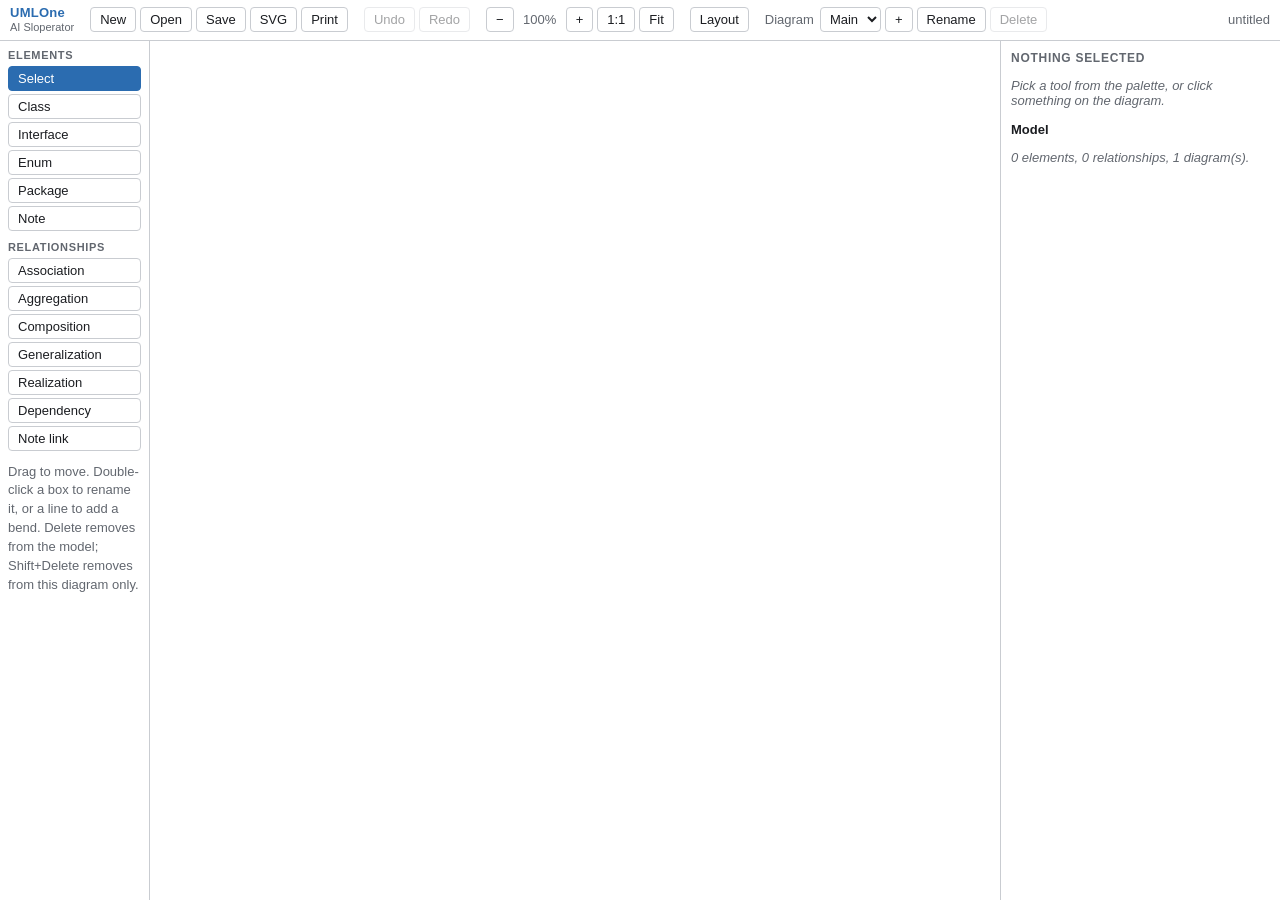
<file: index.html>
<!DOCTYPE html>
<html lang="en">
<head>
<meta charset="utf-8">
<meta name="viewport" content="width=device-width, initial-scale=1">
<title>UMLOne</title>
<link rel="stylesheet" href="styles.css">
</head>
<body>

<header id="toolbar">
  <div class="brand">
    <span class="brand-name">UMLOne</span>
    <!-- rel goes with target="_blank": without it the new tab can reach back through
         window.opener. -->
    <a class="brand-by" href="https://www.aisloperator.com/"
       target="_blank" rel="noopener noreferrer">AI Sloperator</a>
  </div>

  <div class="group">
    <button type="button" id="btn-new" title="New document">New</button>
    <button type="button" id="btn-open" title="Open a .uml.json file">Open</button>
    <button type="button" id="btn-download"
            title="Save this document &mdash; the browser downloads a copy">Save</button>
    <button type="button" id="btn-export-svg"
            title="Export the diagram you are looking at as an SVG image">SVG</button>
    <button type="button" id="btn-print"
            title="Print the diagram you are looking at (Ctrl+P)">Print</button>
    <!-- The file input is the only way to read a local file without a server. -->
    <input type="file" id="file-input" accept=".json,.uml.json,application/json" hidden>
  </div>

  <div class="group">
    <button type="button" id="btn-undo" title="Undo (Ctrl+Z)">Undo</button>
    <button type="button" id="btn-redo" title="Redo (Ctrl+Shift+Z)">Redo</button>
  </div>

  <div class="group">
    <button type="button" id="btn-zoom-out" title="Zoom out">&minus;</button>
    <span id="zoom-level">100%</span>
    <button type="button" id="btn-zoom-in" title="Zoom in">+</button>
    <button type="button" id="btn-zoom-reset"
            title="Actual size &mdash; zoom to 100% (Ctrl+0)">1:1</button>
    <button type="button" id="btn-zoom-fit" title="Fit diagram in view">Fit</button>
  </div>

  <div class="group">
    <button type="button" id="btn-layout"
            title="Arrange this diagram automatically">Layout</button>
  </div>

  <div class="group grow">
    <label for="diagram-select">Diagram</label>
    <select id="diagram-select"></select>
    <button type="button" id="btn-diagram-add" title="Add a diagram">+</button>
    <button type="button" id="btn-diagram-rename" title="Rename this diagram">Rename</button>
    <button type="button" id="btn-diagram-delete" title="Delete this diagram">Delete</button>
  </div>

  <div class="group">
    <span id="doc-status" class="status"></span>
  </div>
</header>

<div id="workspace">

  <nav id="palette">
    <h2>Elements</h2>
    <button type="button" class="tool" data-tool="select" data-kind="">Select</button>
    <button type="button" class="tool" data-tool="node" data-kind="class">Class</button>
    <button type="button" class="tool" data-tool="node" data-kind="interface">Interface</button>
    <button type="button" class="tool" data-tool="node" data-kind="enumeration">Enum</button>
    <button type="button" class="tool" data-tool="node" data-kind="package">Package</button>
    <button type="button" class="tool" data-tool="node" data-kind="comment">Note</button>

    <h2>Relationships</h2>
    <button type="button" class="tool" data-tool="edge" data-kind="association">Association</button>
    <button type="button" class="tool" data-tool="edge" data-kind="aggregation">Aggregation</button>
    <button type="button" class="tool" data-tool="edge" data-kind="composition">Composition</button>
    <button type="button" class="tool" data-tool="edge" data-kind="generalization">Generalization</button>
    <button type="button" class="tool" data-tool="edge" data-kind="realization">Realization</button>
    <button type="button" class="tool" data-tool="edge" data-kind="dependency">Dependency</button>
    <button type="button" class="tool" data-tool="edge" data-kind="annotation">Note link</button>

    <p class="hint" id="palette-hint">Drag a class onto the canvas. For a relationship,
      click the source element then the target.</p>
  </nav>

  <main id="canvas-host">
    <svg id="canvas" class="uml-diagram" xmlns="http://www.w3.org/2000/svg"></svg>
    <div id="drop-overlay">Drop a <code>.uml.json</code> file to open it</div>
  </main>

  <aside id="inspector">
    <h2 id="inspector-title">Nothing selected</h2>
    <div id="inspector-body"></div>
  </aside>

</div>

<!-- Filled at the moment of printing and hidden the rest of the time. It exists in the
     page rather than in a popup window because a popup opened from file:// cannot be
     given a stylesheet, and would be blocked as often as not. -->
<div id="print-area" aria-hidden="true"></div>

<!-- Script order is the dependency graph: each file only uses globals defined above it. -->
<script src="src/ns.js"></script>
<script src="src/geometry.js"></script>
<script src="src/measure.js"></script>
<script src="src/model.js"></script>
<script src="src/diagram.js"></script>
<script src="src/validate.js"></script>
<script src="src/io.js"></script>
<script src="src/render.js"></script>
<script src="src/export.js"></script>
<script src="src/layout.js"></script>
<script src="src/commands.js"></script>
<script src="src/inlineedit.js"></script>
<script src="src/interact.js"></script>
<script src="src/panel.js"></script>
<script src="src/app.js"></script>

</body>
</html>
</file>
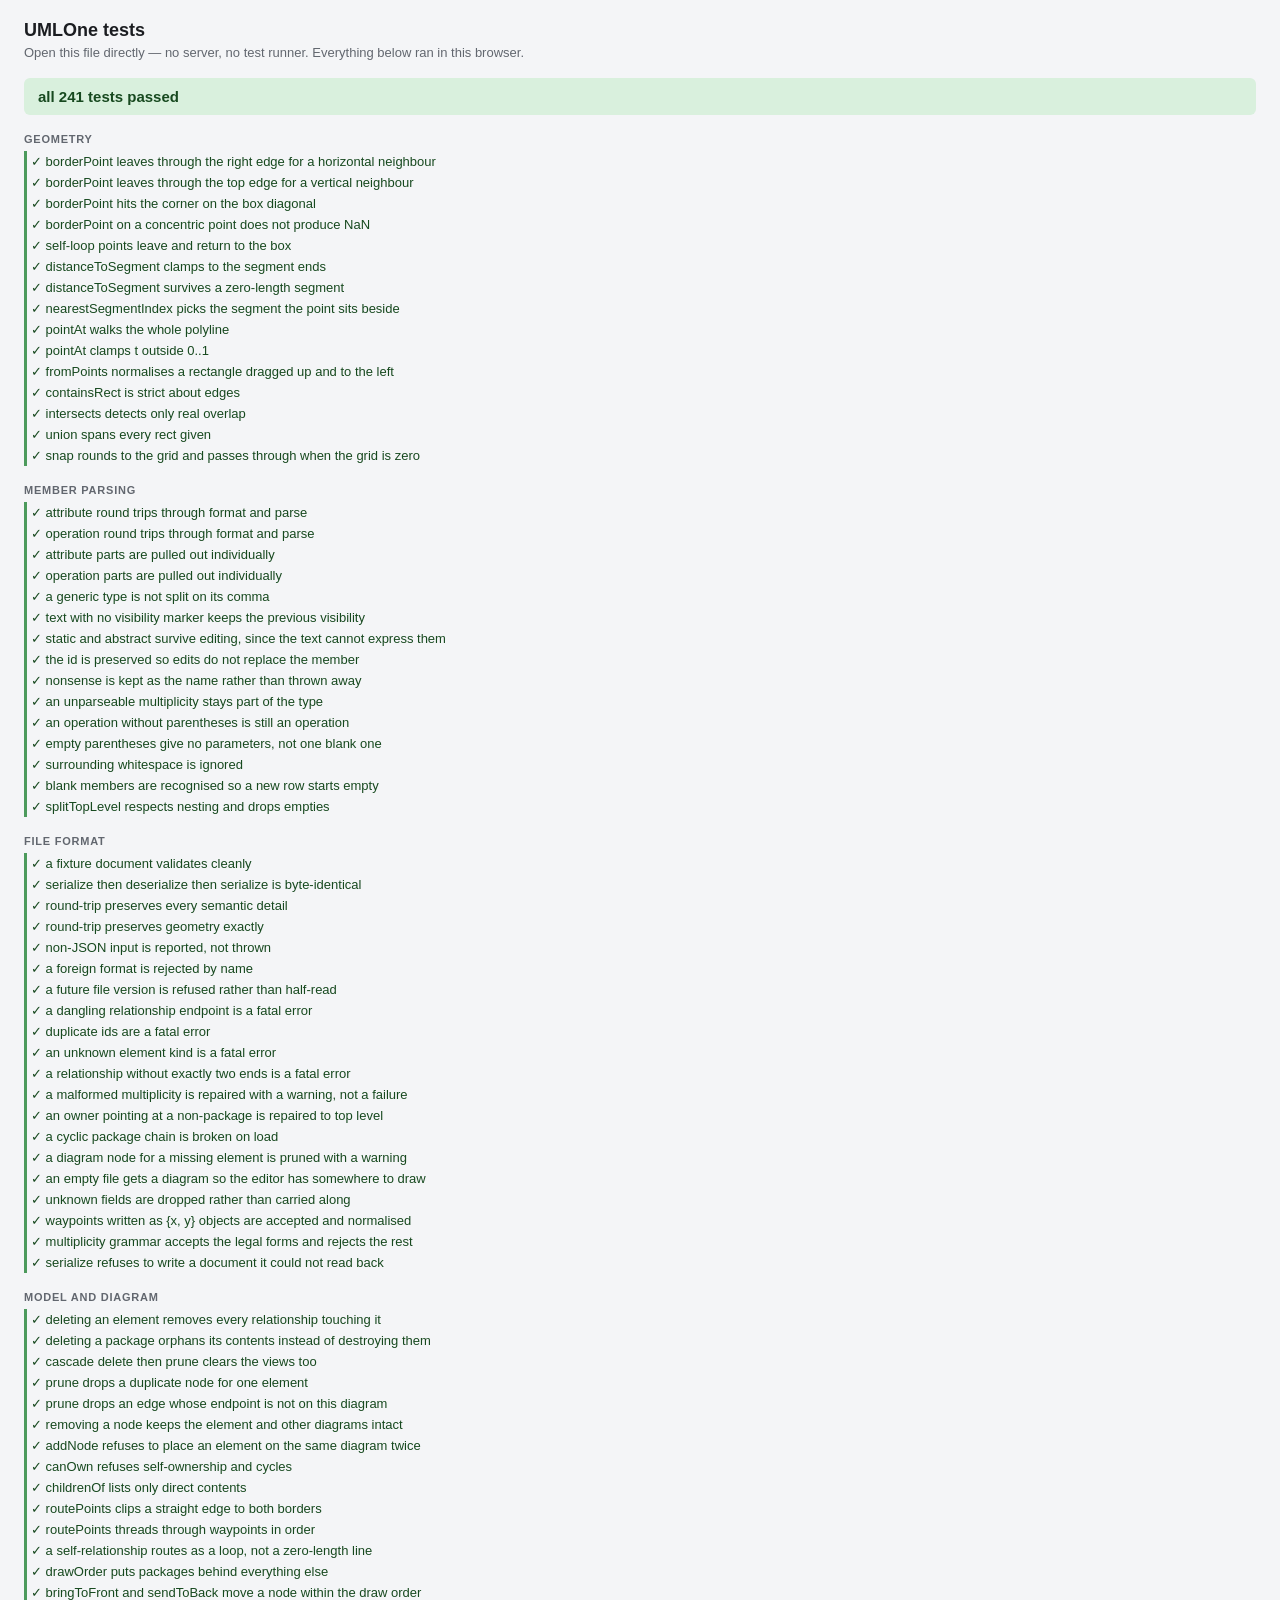
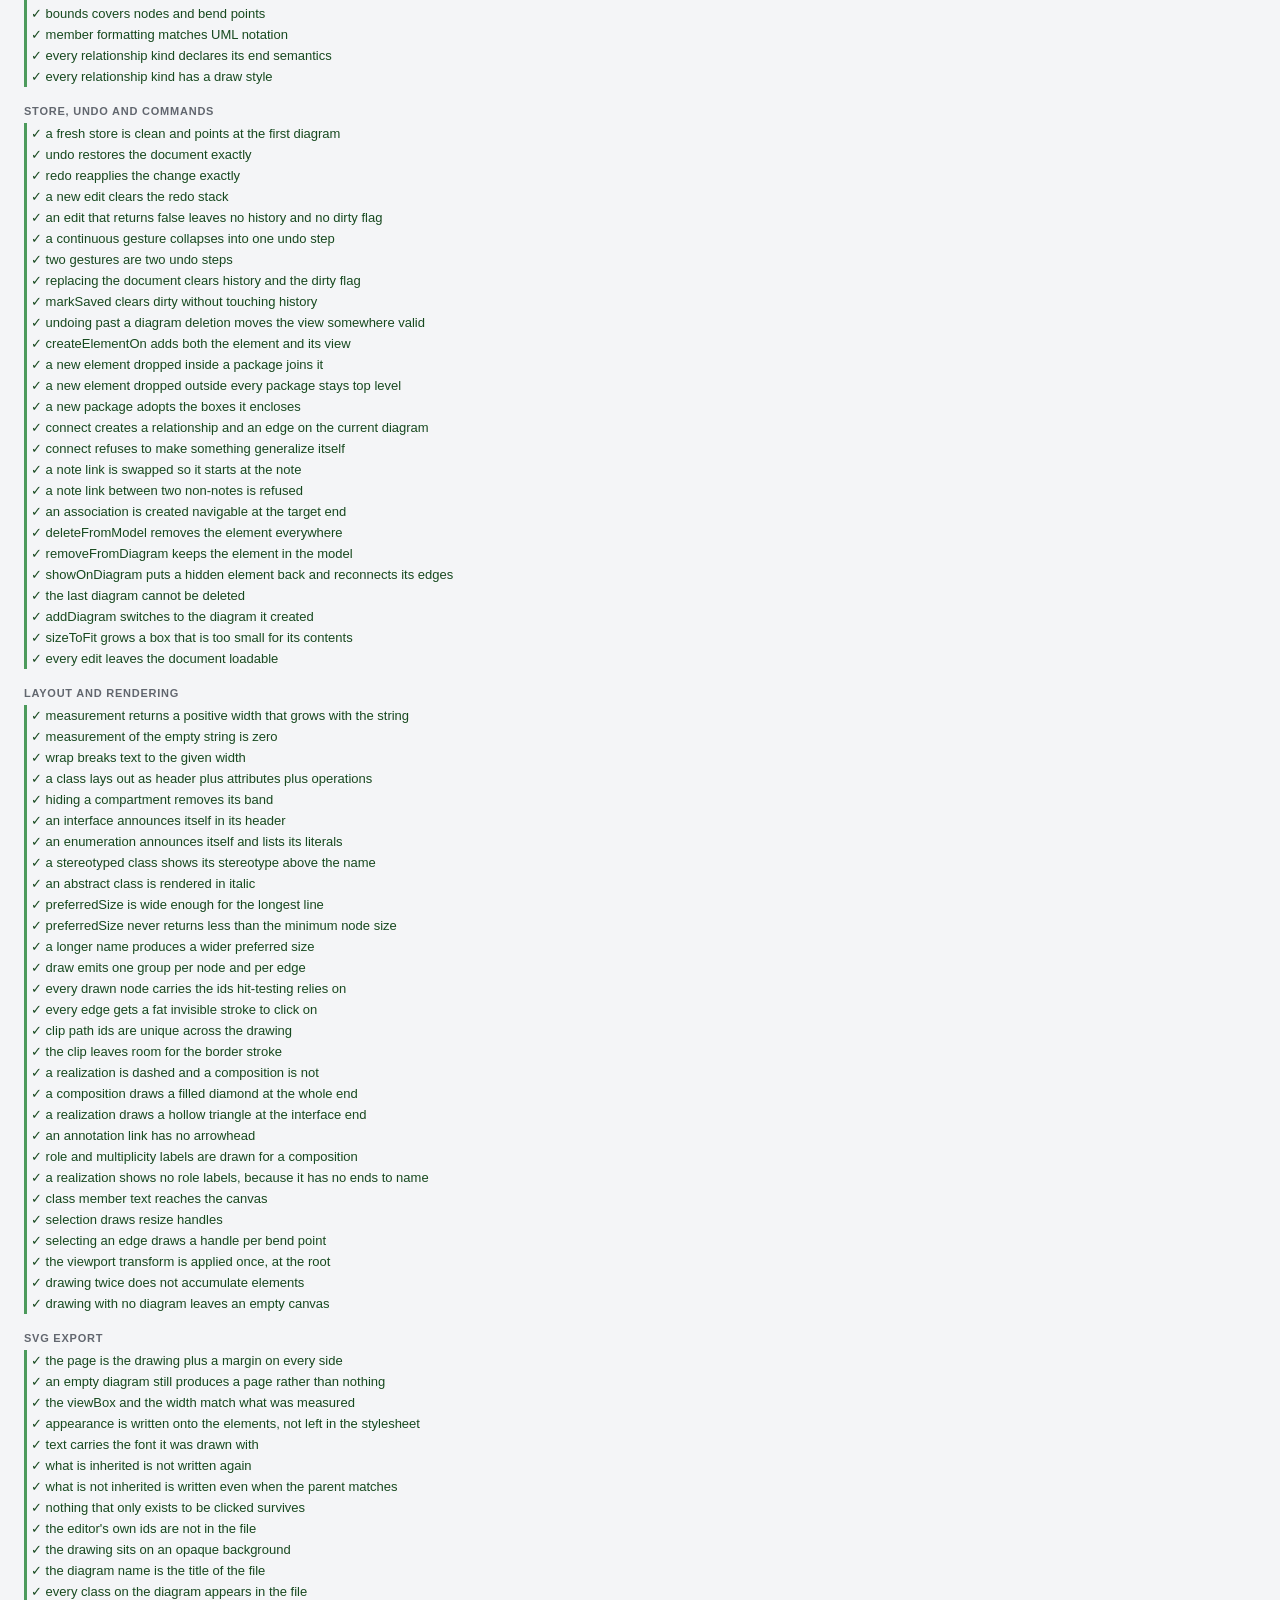
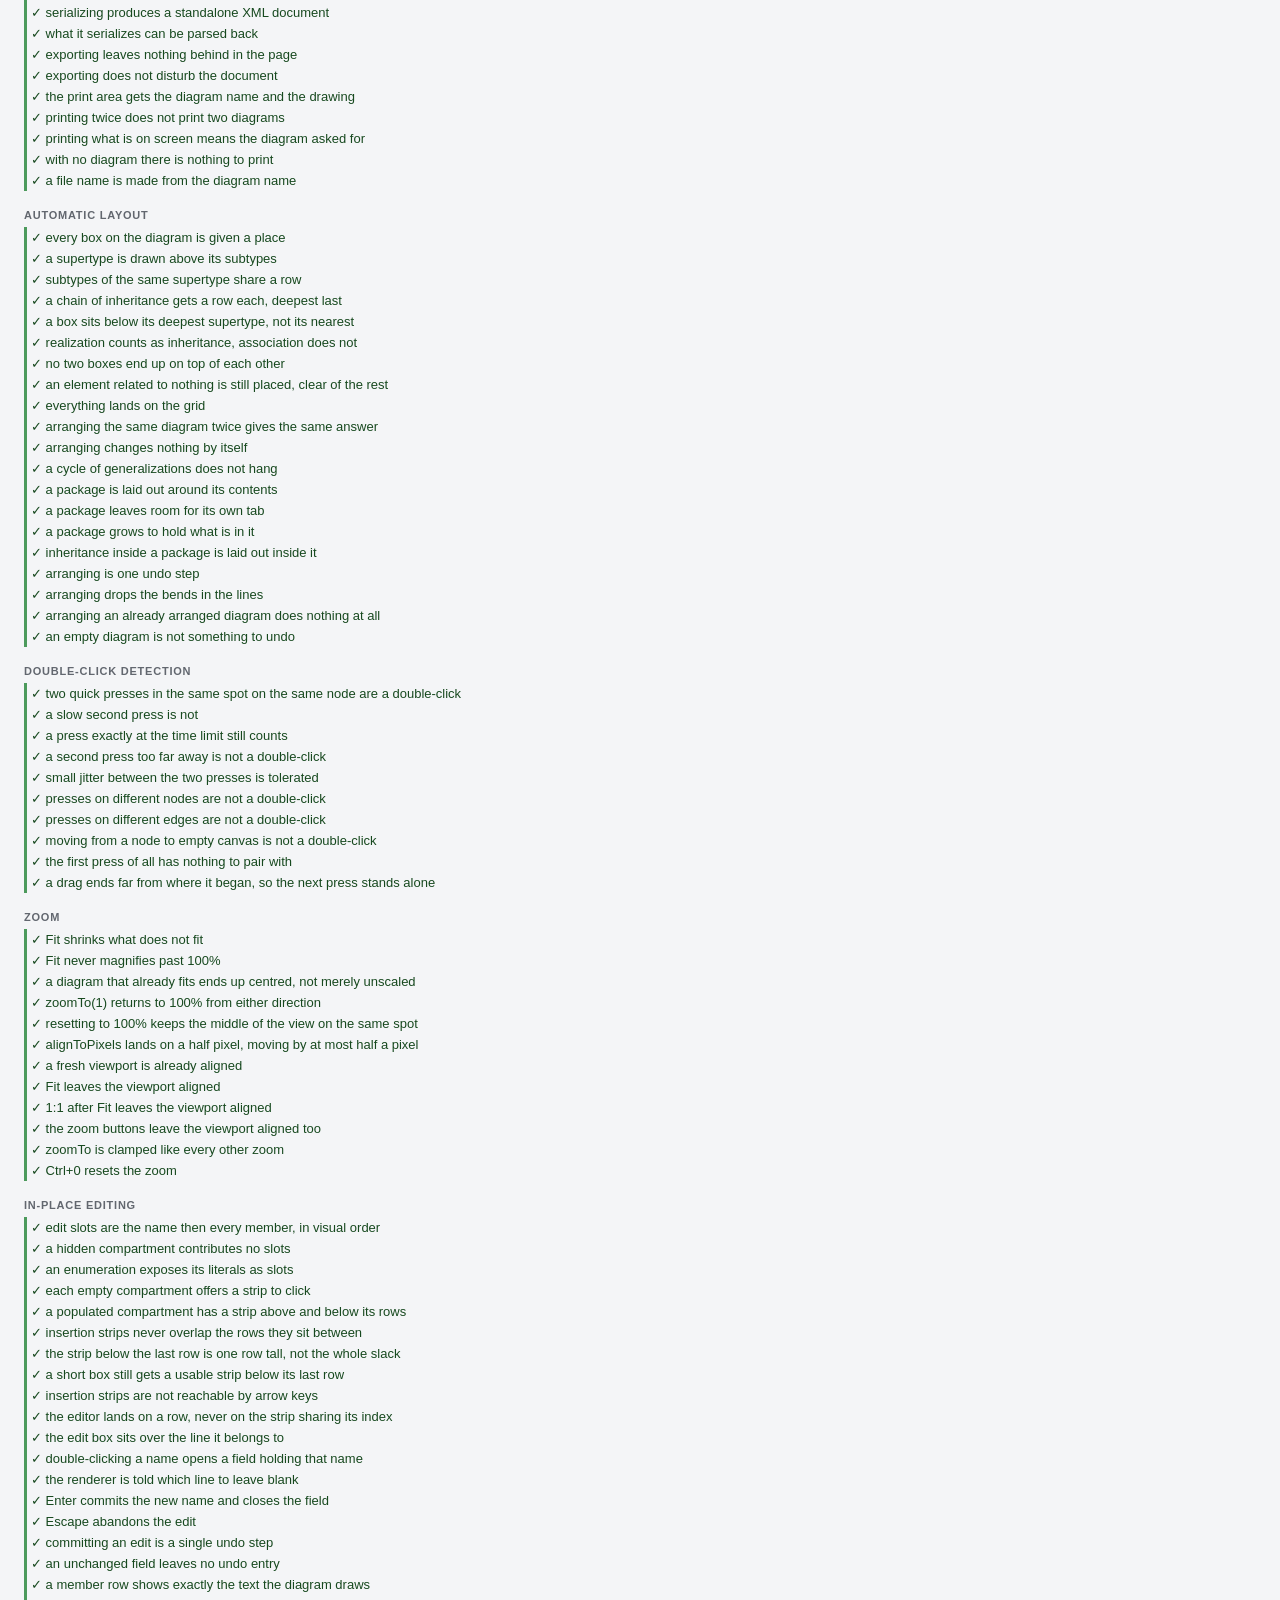
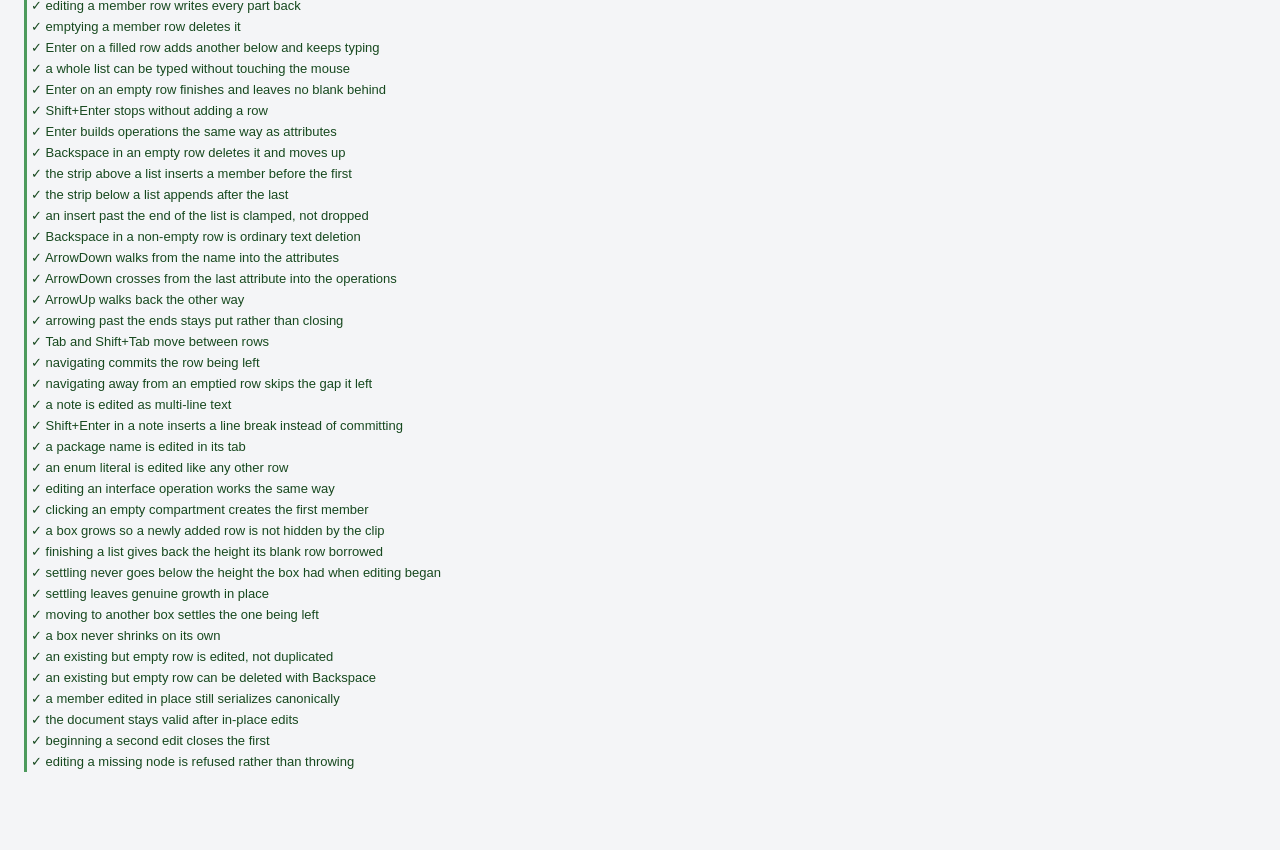
<file: tests.html>
<!DOCTYPE html>
<html lang="en">
<head>
<meta charset="utf-8">
<title>UMLOne tests</title>
<style>
  body {
    font-family: -apple-system, BlinkMacSystemFont, "Segoe UI", Roboto, Arial, sans-serif;
    font-size: 13px;
    margin: 0;
    padding: 20px 24px 60px;
    color: #1b1d21;
    background: #f4f5f7;
  }
  h1 { font-size: 18px; margin: 0 0 4px; }
  .intro { color: #62676f; margin: 0 0 18px; }
  .summary {
    font-size: 15px;
    font-weight: 600;
    padding: 10px 14px;
    border-radius: 6px;
    margin-bottom: 18px;
  }
  .summary.good { background: #d9f0dd; color: #17491f; }
  .summary.bad { background: #fbdcd9; color: #7a1c14; }
  section { margin-bottom: 18px; }
  h2 {
    font-size: 11px;
    text-transform: uppercase;
    letter-spacing: 0.07em;
    color: #62676f;
    margin: 0 0 6px;
  }
  ul { list-style: none; margin: 0; padding: 0; }
  li { padding: 3px 0 3px 4px; border-left: 3px solid transparent; }
  li.pass { color: #17491f; border-left-color: #4c9a5c; }
  li.fail { color: #7a1c14; border-left-color: #c0392b; background: #fdf1ef; }
  pre {
    margin: 4px 0 8px 18px;
    padding: 8px;
    background: #fff;
    border: 1px solid #e4c9c5;
    border-radius: 4px;
    white-space: pre-wrap;
    font-size: 12px;
  }
  /* Rendering tests draw into real SVG, which has to be laid out to be measurable —
     hence off-screen rather than display:none. */
  #sandbox {
    position: absolute;
    top: -20000px;
    left: -20000px;
    width: 1200px;
    height: 900px;
    overflow: hidden;
  }
</style>
</head>
<body>

<h1>UMLOne tests</h1>
<p class="intro">Open this file directly &mdash; no server, no test runner.
  Everything below ran in this browser.</p>

<div id="output"></div>
<div id="sandbox" aria-hidden="true"></div>

<!-- Same order as index.html, minus app.js: booting the editor needs chrome this page
     does not have. -->
<script src="src/ns.js"></script>
<script src="src/geometry.js"></script>
<script src="src/measure.js"></script>
<script src="src/model.js"></script>
<script src="src/diagram.js"></script>
<script src="src/validate.js"></script>
<script src="src/io.js"></script>
<script src="src/render.js"></script>
<script src="src/export.js"></script>
<script src="src/layout.js"></script>
<script src="src/commands.js"></script>
<script src="src/inlineedit.js"></script>
<script src="src/interact.js"></script>
<script src="src/panel.js"></script>

<script src="src/tests/harness.js"></script>
<!-- format.tests.js defines the shared fixture the later suites reuse. -->
<script src="src/tests/geometry.tests.js"></script>
<script src="src/tests/parse.tests.js"></script>
<script src="src/tests/format.tests.js"></script>
<script src="src/tests/model.tests.js"></script>
<script src="src/tests/commands.tests.js"></script>
<script src="src/tests/render.tests.js"></script>
<script src="src/tests/export.tests.js"></script>
<script src="src/tests/layout.tests.js"></script>
<script src="src/tests/interact.tests.js"></script>
<script src="src/tests/inlineedit.tests.js"></script>

<script>
  (function () {
    'use strict';
    function go() {
      var result = T.run(document.getElementById('output'));
      document.title = (result.failed ? '✗ ' + result.failed + ' failed' : '✓ all passed') +
                       ' — UMLOne tests';
    }
    if (document.readyState === 'loading') {
      document.addEventListener('DOMContentLoaded', go);
    } else {
      go();
    }
  })();
</script>

</body>
</html>
</file>
<file: styles.css>
/* UMLOne styling. System fonts only — no downloads, so nothing here may reference a
   remote font or image. Diagram colours live here too, referenced by class name from
   render.js, so appearance stays out of the drawing code. */

:root {
  --bg: #f4f5f7;
  --panel-bg: #ffffff;
  --border: #c9ccd1;
  --border-strong: #8b9099;
  --text: #1b1d21;
  --text-dim: #62676f;
  --accent: #2b6cb0;
  --accent-soft: #d8e6f5;
  --canvas-bg: #ffffff;
  --grid: #e8eaed;
  --selected: #2b6cb0;
  --ui-font: -apple-system, BlinkMacSystemFont, "Segoe UI", Roboto, "Helvetica Neue",
             Arial, sans-serif;
  --diagram-font: "Segoe UI", Roboto, "Helvetica Neue", Arial, sans-serif;
  --mono: ui-monospace, SFMono-Regular, Menlo, Consolas, "Liberation Mono", monospace;
}

* { box-sizing: border-box; }

html, body {
  height: 100%;
  margin: 0;
}

body {
  display: flex;
  flex-direction: column;
  font-family: var(--ui-font);
  font-size: 13px;
  color: var(--text);
  background: var(--bg);
  overflow: hidden;
}

/* --- toolbar -------------------------------------------------------------- */

#toolbar {
  display: flex;
  align-items: center;
  gap: 16px;
  padding: 6px 10px;
  background: var(--panel-bg);
  border-bottom: 1px solid var(--border);
  flex: none;
}

#toolbar .brand {
  display: flex;
  flex-direction: column;
  line-height: 1.15;
}

#toolbar .brand-name {
  font-weight: 700;
  letter-spacing: 0.02em;
  color: var(--accent);
}

#toolbar .brand-by {
  font-size: 11px;
  color: var(--text-dim);
  text-decoration: none;
}

#toolbar .brand-by:hover,
#toolbar .brand-by:focus-visible {
  color: var(--accent);
  text-decoration: underline;
}

#toolbar .group {
  display: flex;
  align-items: center;
  gap: 4px;
}

#toolbar .group.grow { flex: 1; }

#toolbar label {
  color: var(--text-dim);
  margin-right: 2px;
}

button {
  font: inherit;
  color: var(--text);
  background: var(--panel-bg);
  border: 1px solid var(--border);
  border-radius: 4px;
  padding: 4px 9px;
  cursor: pointer;
}

button:hover:not(:disabled) { background: var(--accent-soft); }
button:disabled { opacity: 0.4; cursor: default; }

select, input[type="text"], input[type="number"], textarea {
  font: inherit;
  color: var(--text);
  background: var(--panel-bg);
  border: 1px solid var(--border);
  border-radius: 4px;
  padding: 3px 5px;
}

/* A readout, not a control — the way back to 100% is the 1:1 button beside it. Tabular
   figures so the toolbar does not shuffle as the number changes width. */
#zoom-level {
  min-width: 44px;
  text-align: center;
  color: var(--text-dim);
  font-variant-numeric: tabular-nums;
}

.status { color: var(--text-dim); }
.status.dirty { color: #a8500b; font-weight: 600; }
.status.error { color: #b3261e; font-weight: 600; }

/* --- layout --------------------------------------------------------------- */

#workspace {
  flex: 1;
  display: flex;
  min-height: 0;
}

#palette {
  width: 150px;
  flex: none;
  padding: 8px;
  background: var(--panel-bg);
  border-right: 1px solid var(--border);
  overflow-y: auto;
}

#palette h2 {
  font-size: 11px;
  text-transform: uppercase;
  letter-spacing: 0.06em;
  color: var(--text-dim);
  margin: 10px 0 5px;
}

#palette h2:first-child { margin-top: 0; }

#palette .tool {
  display: block;
  width: 100%;
  text-align: left;
  margin-bottom: 3px;
}

#palette .tool.active {
  background: var(--accent);
  border-color: var(--accent);
  color: #fff;
}

#palette .hint {
  margin-top: 12px;
  color: var(--text-dim);
  line-height: 1.45;
}

#canvas-host {
  flex: 1;
  position: relative;
  min-width: 0;
  background: var(--canvas-bg);
}

#canvas {
  position: absolute;
  inset: 0;
  width: 100%;
  height: 100%;
  display: block;
  cursor: default;
  /* Stop the browser from turning a drag into a text selection or a pan gesture. */
  touch-action: none;
  user-select: none;
}

#canvas.tool-node { cursor: copy; }
#canvas.tool-edge { cursor: crosshair; }
#canvas.panning { cursor: grabbing; }

#drop-overlay {
  position: absolute;
  inset: 12px;
  display: none;
  align-items: center;
  justify-content: center;
  border: 2px dashed var(--accent);
  border-radius: 8px;
  background: rgba(43, 108, 176, 0.06);
  color: var(--accent);
  font-size: 15px;
  pointer-events: none;
}

#canvas-host.drop-active #drop-overlay { display: flex; }

#inspector {
  width: 280px;
  flex: none;
  padding: 10px;
  background: var(--panel-bg);
  border-left: 1px solid var(--border);
  overflow-y: auto;
}

#inspector h2 {
  font-size: 12px;
  text-transform: uppercase;
  letter-spacing: 0.06em;
  color: var(--text-dim);
  margin: 0 0 10px;
}

/* --- inspector forms ------------------------------------------------------ */

.field {
  display: flex;
  align-items: center;
  gap: 6px;
  margin-bottom: 6px;
}

.field > label {
  width: 84px;
  flex: none;
  color: var(--text-dim);
}

.field > input[type="text"],
.field > select,
.field > textarea {
  flex: 1;
  min-width: 0;
}

.field.check > label { width: auto; }

.subhead {
  display: flex;
  align-items: center;
  justify-content: space-between;
  margin: 14px 0 6px;
  font-weight: 600;
}

.member-list { margin: 0; padding: 0; list-style: none; }

.member {
  border: 1px solid var(--border);
  border-radius: 4px;
  padding: 6px;
  margin-bottom: 6px;
  background: #fbfbfc;
}

.member .row {
  display: flex;
  gap: 4px;
  margin-bottom: 4px;
}

.member .row:last-child { margin-bottom: 0; }
.member input[type="text"] { min-width: 0; flex: 1; }
.member select { flex: none; }

.member .params {
  margin-top: 4px;
  padding-left: 8px;
  border-left: 2px solid var(--border);
}

.tiny {
  padding: 2px 6px;
  font-size: 12px;
  line-height: 1.2;
}

.danger { color: #b3261e; }

.empty {
  color: var(--text-dim);
  font-style: italic;
}

.readonly-id {
  font-family: var(--mono);
  font-size: 11px;
  color: var(--text-dim);
  word-break: break-all;
}

/* --- diagram (SVG) -------------------------------------------------------- */

/* Keyed to the class rather than to #canvas, because the SVG export draws the same
   diagram into a detached element and reads its appearance back with getComputedStyle.
   A rule the export cannot match is a rule the exported file loses. */
.uml-diagram text {
  font-family: var(--diagram-font);
  fill: var(--text);
  /* Text is decoration for hit-testing purposes; the shape underneath takes the click. */
  pointer-events: none;
}

.node-shape {
  fill: #ffffff;
  stroke: var(--border-strong);
  stroke-width: 1;
}

.node.selected .node-shape {
  stroke: var(--selected);
  stroke-width: 2;
}

.node-compartment-line { stroke: var(--border-strong); stroke-width: 1; }

.node-name { font-weight: 600; text-anchor: middle; }
.node-name.abstract { font-style: italic; }
.node-stereotype { text-anchor: middle; fill: var(--text-dim); }
.node-member { text-anchor: start; }
.node-member.static { text-decoration: underline; }
.node-member.abstract { font-style: italic; }

.package-tab { fill: #ffffff; stroke: var(--border-strong); stroke-width: 1; }
.package-body { fill: rgba(255, 255, 255, 0.35); }
.comment-shape { fill: #fffdf0; stroke: #c9b878; }
.comment-fold { fill: #efe8c8; stroke: #c9b878; }

.edge-line {
  fill: none;
  stroke: var(--text);
  stroke-width: 1.25;
}

.edge.selected .edge-line { stroke: var(--selected); stroke-width: 2.5; }
.edge-dashed { stroke-dasharray: 6 4; }

/* Transparent fat stroke sitting under each edge so thin lines are still clickable. */
.edge-hit {
  fill: none;
  stroke: transparent;
  stroke-width: 12;
  cursor: pointer;
}

.edge-decoration { stroke: var(--text); stroke-width: 1.25; }
.edge-decoration.hollow { fill: #ffffff; }
.edge-decoration.filled { fill: var(--text); }
.edge-decoration.open { fill: none; }
.edge.selected .edge-decoration { stroke: var(--selected); }
.edge.selected .edge-decoration.filled { fill: var(--selected); }

.edge-label { text-anchor: middle; font-size: 11px; }

.handle {
  fill: #ffffff;
  stroke: var(--selected);
  stroke-width: 1.5;
}

.handle.nw, .handle.se { cursor: nwse-resize; }
.handle.ne, .handle.sw { cursor: nesw-resize; }
.handle.n, .handle.s { cursor: ns-resize; }
.handle.e, .handle.w { cursor: ew-resize; }
.handle.waypoint { cursor: move; }

.marquee {
  fill: rgba(43, 108, 176, 0.10);
  stroke: var(--selected);
  stroke-dasharray: 4 3;
  stroke-width: 1;
}

.pending-edge {
  fill: none;
  stroke: var(--selected);
  stroke-width: 1.5;
  stroke-dasharray: 5 4;
  pointer-events: none;
}

.edge-source-hint .node-shape { stroke: var(--selected); stroke-width: 2; }

/* --- in-place text editing ------------------------------------------------ */

/* One transparent row per editable line, sitting above the text. Glyph-only hit-testing
   would leave the gap after a short attribute name unclickable, which is not how a line
   of text is expected to behave.

   No cursor of its own, deliberately. An I-beam here would promise that clicking starts
   typing, when a single click selects the box and begins a drag — typing needs a
   double-click. Leaving it unset also lets the canvas cursor through, so the palette
   tools keep their crosshair and copy cursors over a box's text rather than being
   overridden by it. The text cursor appears where it is true: inside the field itself,
   once one is open. */
.line-hit {
  fill: transparent;
  pointer-events: all;
}

/* The gaps above and below a compartment's members, where a double-click adds one.
   They are only a few pixels tall, so they tint on hover — without that there is nothing
   to tell you the gap is a target at all. */
.line-hit.insert {
  cursor: cell;
}

.line-hit.insert:hover {
  fill: var(--accent);
  fill-opacity: 0.13;
}

/* A real HTML input positioned over the line it is editing — not SVG text, and not a
   foreignObject. That is what makes the caret, selection, clipboard, and IME behave
   exactly as they do in any other text field. */
.inline-editor {
  position: absolute;
  z-index: 5;
  margin: 0;
  padding: 0 3px;
  border: 1px solid var(--accent);
  border-radius: 2px;
  background: var(--panel-bg);
  color: var(--text);
  font-family: var(--diagram-font);
  line-height: 1.15;
  box-shadow: 0 0 0 2px var(--accent-soft);
  outline: none;
  resize: none;
  overflow: hidden;
}

/* A note is the one field whose content is genuinely multi-line, so it wraps and scrolls
   rather than clipping. */
textarea.inline-editor {
  overflow: auto;
  white-space: pre-wrap;
  padding: 4px 5px;
}

.inline-editor::selection { background: var(--accent-soft); }

/* --- printing ------------------------------------------------------------- */

/* Empty and hidden until something is printed. It is filled at `beforeprint` as well as
   by the Print button, so Ctrl+P and the browser's own menu print the diagram rather than
   a blank sheet. */
#print-area { display: none; }

@media print {
  /* The editor's shell is built to fill a window exactly once and never scroll. On paper
     that means one clipped screenful, so the layout is handed back to the flow. */
  html, body {
    height: auto;
    overflow: visible;
    display: block;
    background: #fff;
  }

  #toolbar, #workspace { display: none !important; }

  #print-area { display: block; }

  #print-area .print-title {
    font-size: 12pt;
    font-weight: 600;
    margin: 0 0 8pt;
  }

  /* Its own size, shrunk to the page when it does not fit. The viewBox does the fitting,
     so the drawing keeps its proportions either way. */
  #print-area svg {
    display: block;
    max-width: 100%;
    max-height: 92vh;
    height: auto;
  }

  @page { margin: 12mm; }
}
</file>
